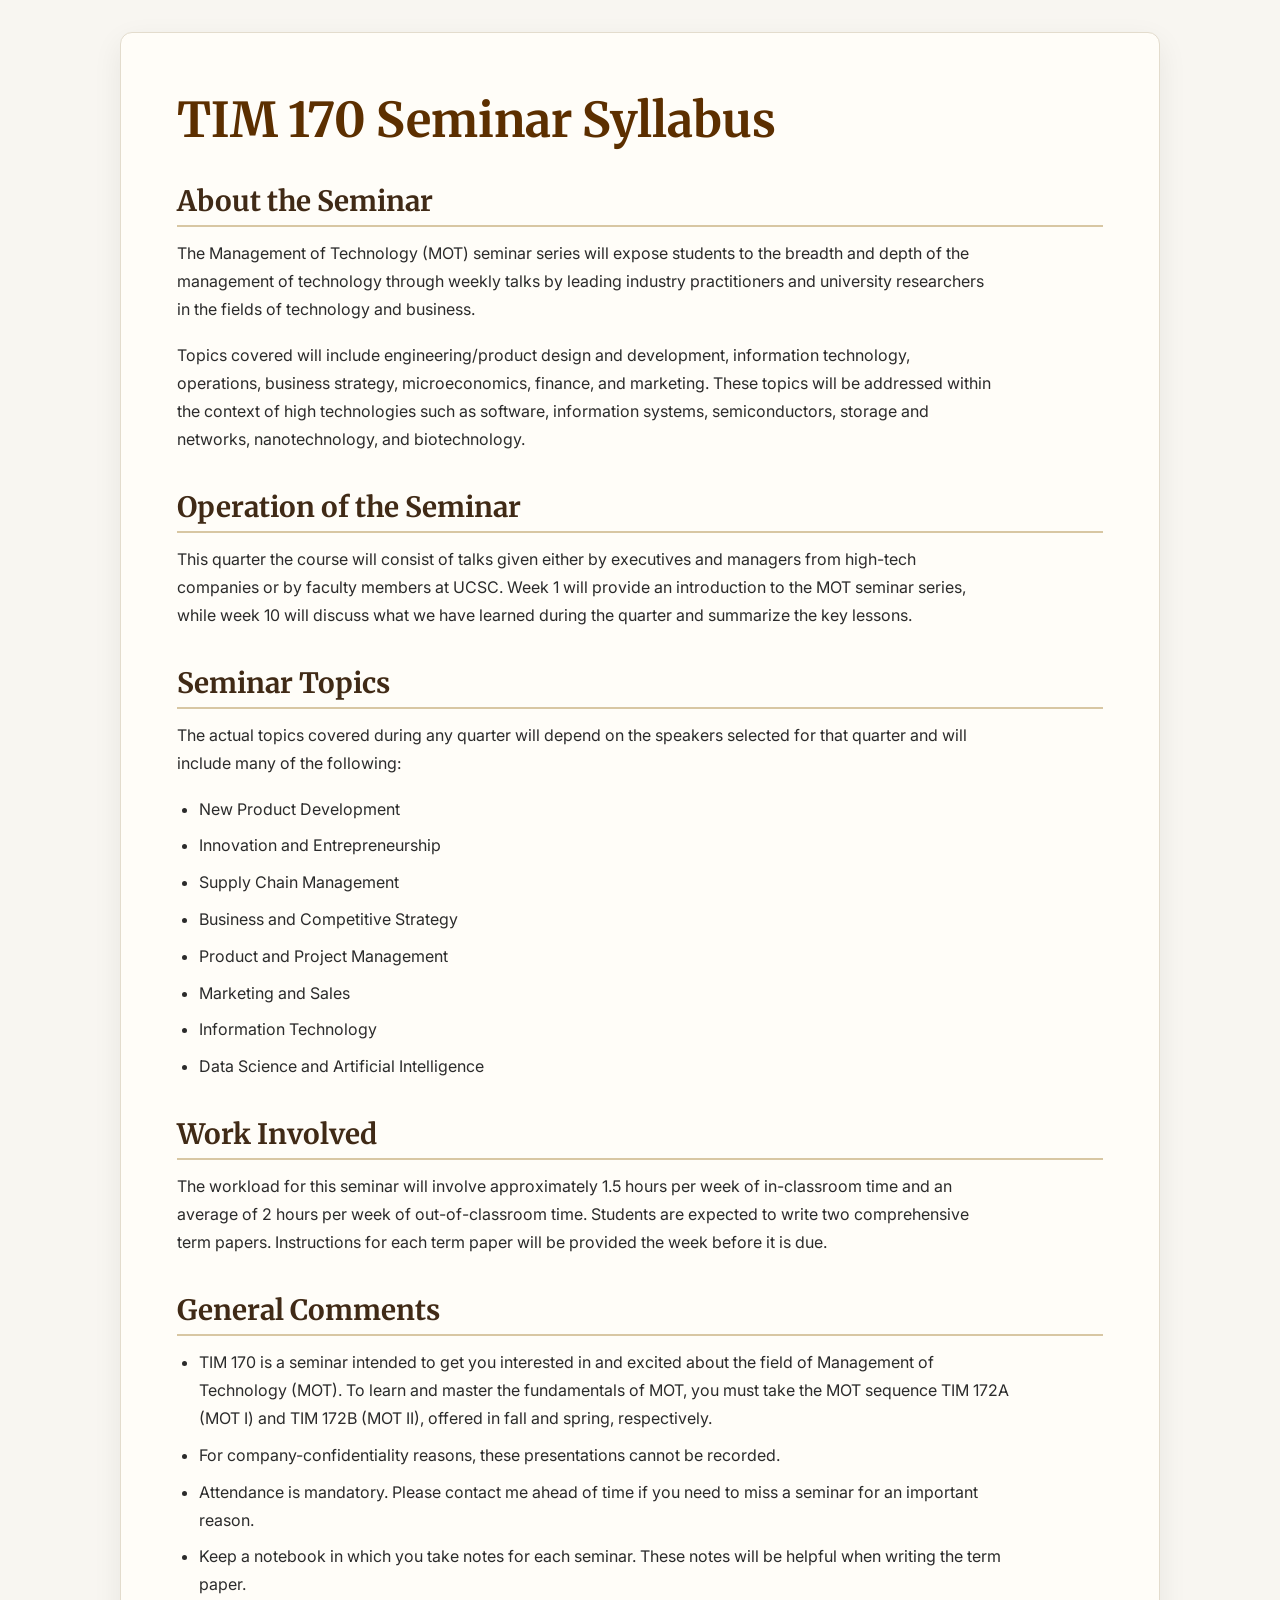
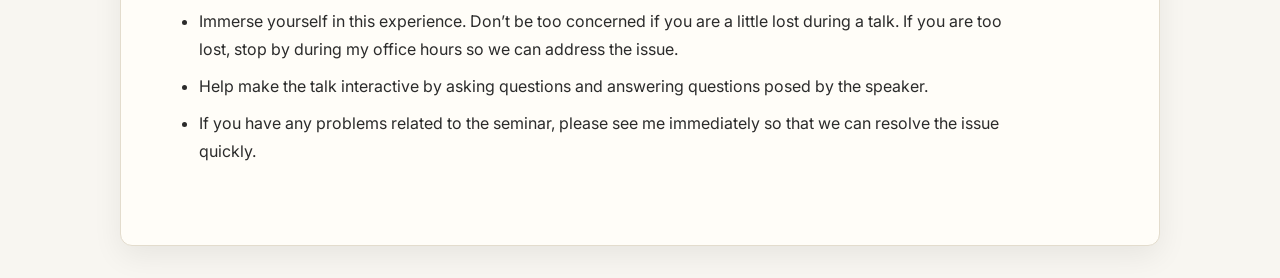
<file: syllabus/tim170.html>
<!doctype html>
<html lang="en">
<head>
  <meta charset="utf-8">
  <meta name="viewport" content="width=device-width, initial-scale=1">
  <title>TIM 170 Seminar Syllabus</title>
  <link rel="stylesheet" href="../styles.css">
</head>
<body>
  <main class="syllabus">
    <h1>TIM 170 Seminar Syllabus</h1>

    <section>
      <h2>About the Seminar</h2>
      <p>The Management of Technology (MOT) seminar series will expose students to the breadth and depth of the management of technology through weekly talks by leading industry practitioners and university researchers in the fields of technology and business.</p>
      <p>Topics covered will include engineering/product design and development, information technology, operations, business strategy, microeconomics, finance, and marketing. These topics will be addressed within the context of high technologies such as software, information systems, semiconductors, storage and networks, nanotechnology, and biotechnology.</p>
    </section>

    <section>
      <h2>Operation of the Seminar</h2>
      <p>This quarter the course will consist of talks given either by executives and managers from high-tech companies or by faculty members at UCSC. Week 1 will provide an introduction to the MOT seminar series, while week 10 will discuss what we have learned during the quarter and summarize the key lessons.</p>
    </section>

    <section>
      <h2>Seminar Topics</h2>
      <p>The actual topics covered during any quarter will depend on the speakers selected for that quarter and will include many of the following:</p>
      <ul>
        <li>New Product Development</li>
        <li>Innovation and Entrepreneurship</li>
        <li>Supply Chain Management</li>
        <li>Business and Competitive Strategy</li>
        <li>Product and Project Management</li>
        <li>Marketing and Sales</li>
        <li>Information Technology</li>
        <li>Data Science and Artificial Intelligence</li>
      </ul>
    </section>

    <section>
      <h2>Work Involved</h2>
      <p>The workload for this seminar will involve approximately 1.5 hours per week of in-classroom time and an average of 2 hours per week of out-of-classroom time. Students are expected to write two comprehensive term papers. Instructions for each term paper will be provided the week before it is due.</p>
    </section>

    <section>
      <h2>General Comments</h2>
      <ul>
        <li>TIM 170 is a seminar intended to get you interested in and excited about the field of Management of Technology (MOT). To learn and master the fundamentals of MOT, you must take the MOT sequence TIM 172A (MOT I) and TIM 172B (MOT II), offered in fall and spring, respectively.</li>
        <li>For company-confidentiality reasons, these presentations cannot be recorded.</li>
        <li>Attendance is mandatory. Please contact me ahead of time if you need to miss a seminar for an important reason.</li>
        <li>Keep a notebook in which you take notes for each seminar. These notes will be helpful when writing the term paper.</li>
        <li>Immerse yourself in this experience. Don’t be too concerned if you are a little lost during a talk. If you are too lost, stop by during my office hours so we can address the issue.</li>
        <li>Help make the talk interactive by asking questions and answering questions posed by the speaker.</li>
        <li>If you have any problems related to the seminar, please see me immediately so that we can resolve the issue quickly.</li>
      </ul>
    </section>
  </main>
</body>
</html>
</file>
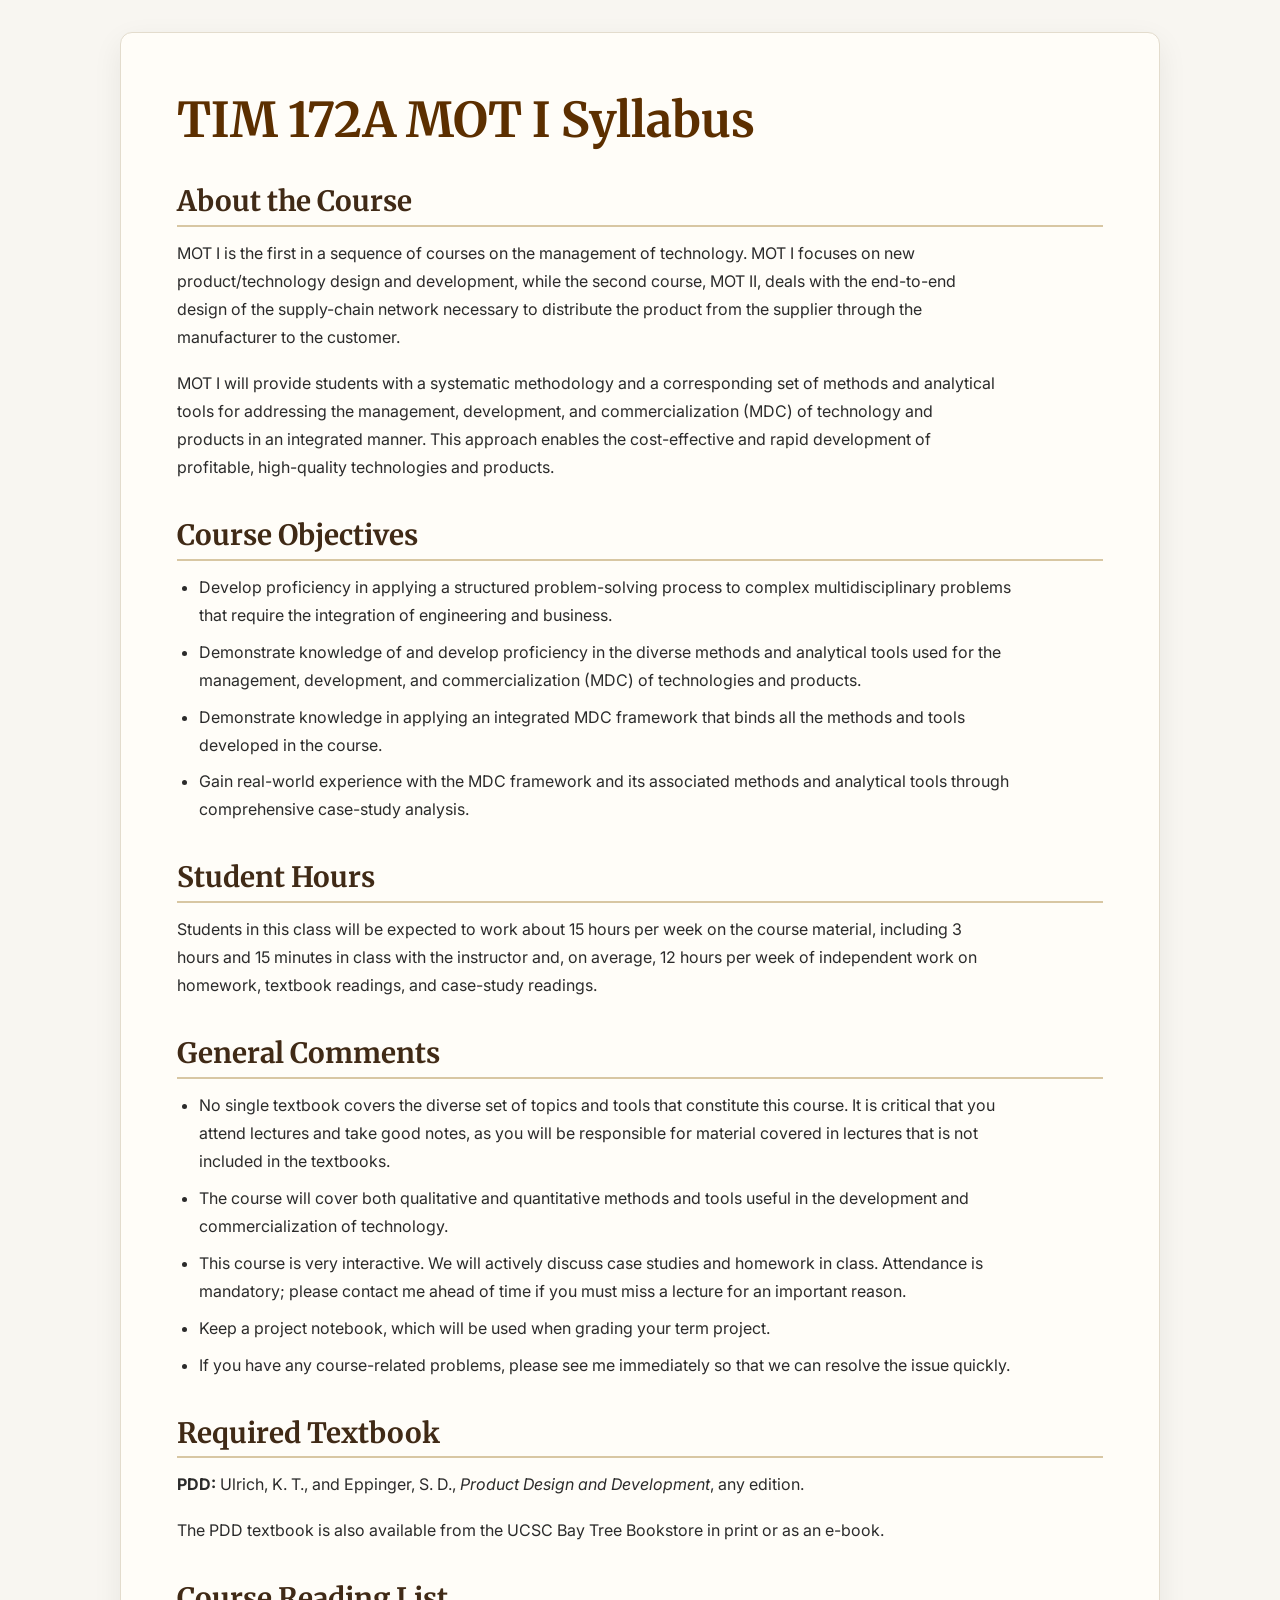
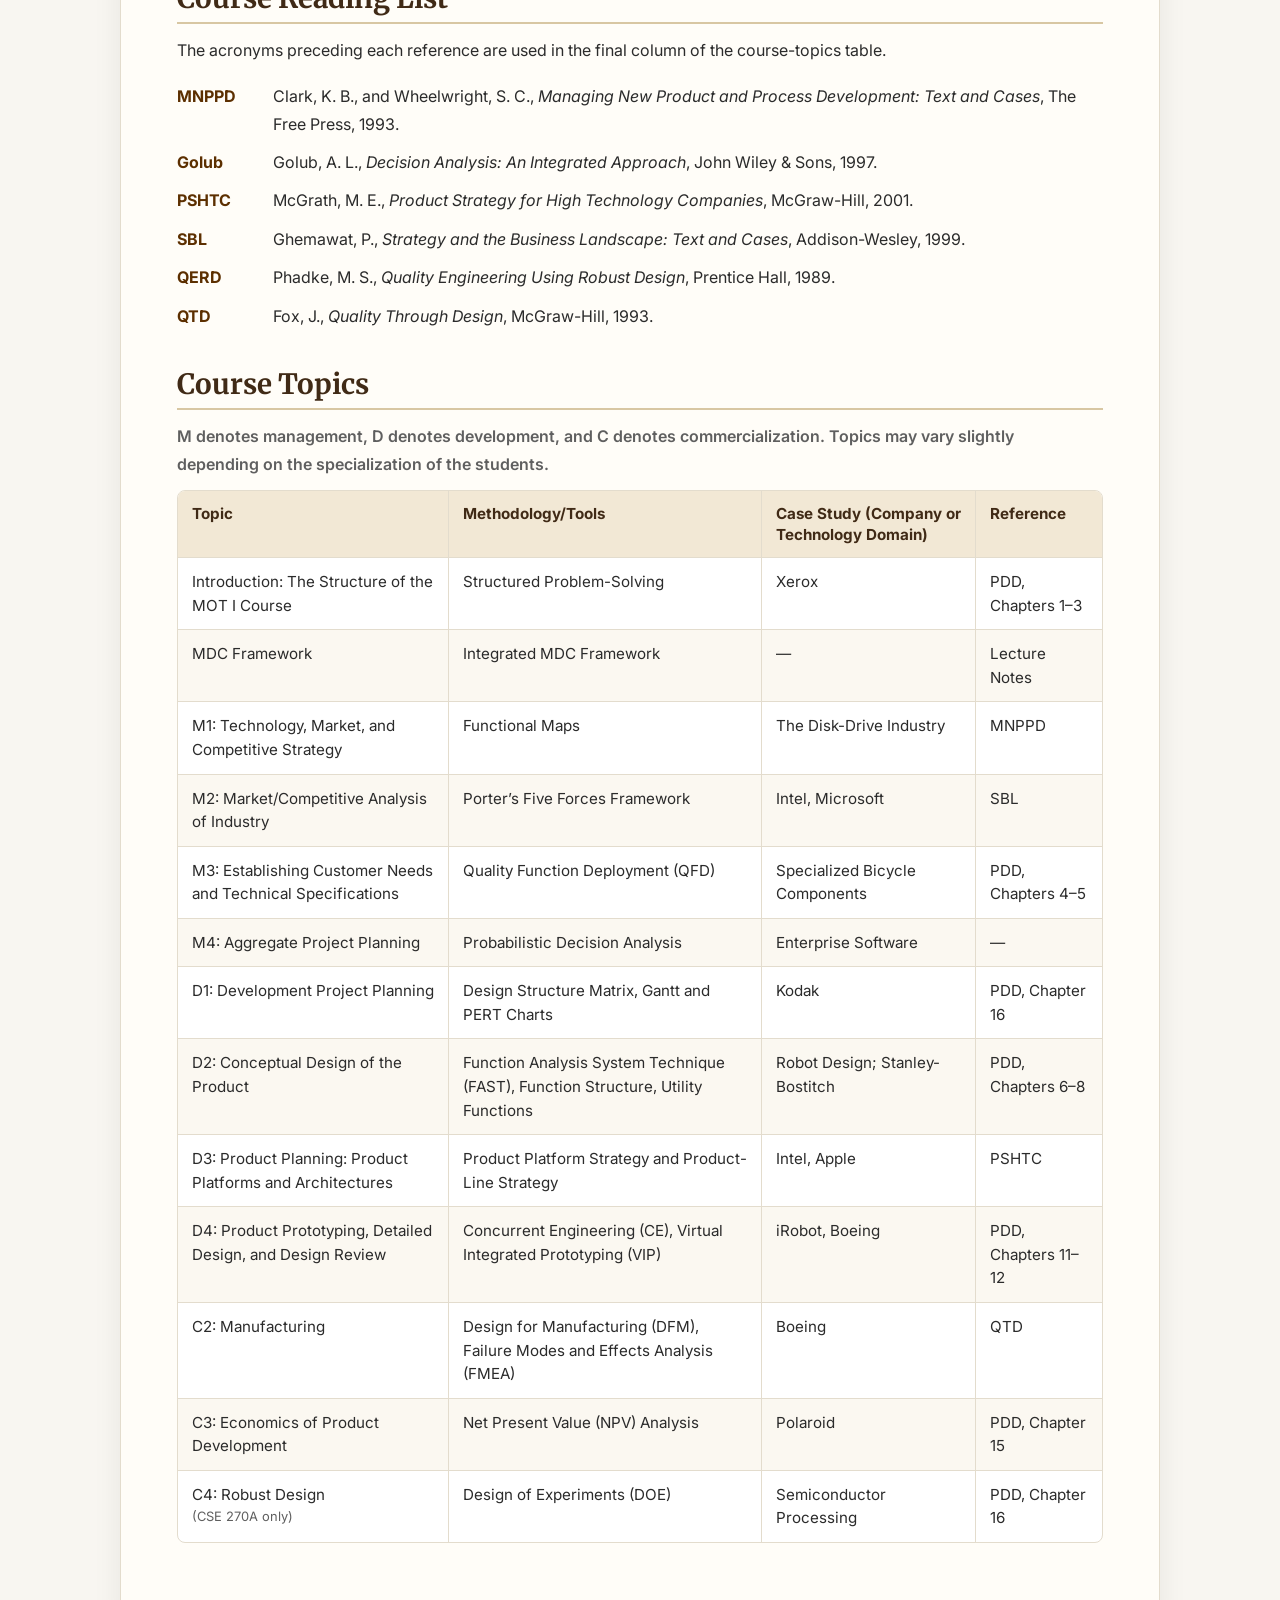
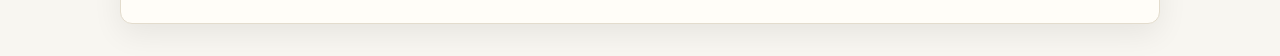
<file: syllabus/tim172a.html>
<!doctype html>
<html lang="en">
<head>
  <meta charset="utf-8">
  <meta name="viewport" content="width=device-width, initial-scale=1">
  <title>TIM 172A MOT I Syllabus</title>
  <link rel="stylesheet" href="../styles.css">
</head>
<body>
  <main class="syllabus">
    <h1>TIM 172A MOT I Syllabus</h1>

    <section>
      <h2>About the Course</h2>
      <p>MOT I is the first in a sequence of courses on the management of technology. MOT I focuses on new product/technology design and development, while the second course, MOT II, deals with the end-to-end design of the supply-chain network necessary to distribute the product from the supplier through the manufacturer to the customer.</p>
      <p>MOT I will provide students with a systematic methodology and a corresponding set of methods and analytical tools for addressing the management, development, and commercialization (MDC) of technology and products in an integrated manner. This approach enables the cost-effective and rapid development of profitable, high-quality technologies and products.</p>
    </section>

    <section>
      <h2>Course Objectives</h2>
      <ul>
        <li>Develop proficiency in applying a structured problem-solving process to complex multidisciplinary problems that require the integration of engineering and business.</li>
        <li>Demonstrate knowledge of and develop proficiency in the diverse methods and analytical tools used for the management, development, and commercialization (MDC) of technologies and products.</li>
        <li>Demonstrate knowledge in applying an integrated MDC framework that binds all the methods and tools developed in the course.</li>
        <li>Gain real-world experience with the MDC framework and its associated methods and analytical tools through comprehensive case-study analysis.</li>
      </ul>
    </section>

    <section>
      <h2>Student Hours</h2>
      <p>Students in this class will be expected to work about 15 hours per week on the course material, including 3 hours and 15 minutes in class with the instructor and, on average, 12 hours per week of independent work on homework, textbook readings, and case-study readings.</p>
    </section>

    <section>
      <h2>General Comments</h2>
      <ul>
        <li>No single textbook covers the diverse set of topics and tools that constitute this course. It is critical that you attend lectures and take good notes, as you will be responsible for material covered in lectures that is not included in the textbooks.</li>
        <li>The course will cover both qualitative and quantitative methods and tools useful in the development and commercialization of technology.</li>
        <li>This course is very interactive. We will actively discuss case studies and homework in class. Attendance is mandatory; please contact me ahead of time if you must miss a lecture for an important reason.</li>
        <li>Keep a project notebook, which will be used when grading your term project.</li>
        <li>If you have any course-related problems, please see me immediately so that we can resolve the issue quickly.</li>
      </ul>
    </section>

    <section>
      <h2>Required Textbook</h2>
      <p><strong>PDD:</strong> Ulrich, K. T., and Eppinger, S. D., <cite>Product Design and Development</cite>, any edition.</p>
      <p>The PDD textbook is also available from the UCSC Bay Tree Bookstore in print or as an e-book.</p>
    </section>

    <section>
      <h2>Course Reading List</h2>
      <p>The acronyms preceding each reference are used in the final column of the course-topics table.</p>
      <dl class="reading-list">
        <dt>MNPPD</dt>
        <dd>Clark, K. B., and Wheelwright, S. C., <cite>Managing New Product and Process Development: Text and Cases</cite>, The Free Press, 1993.</dd>
        <dt>Golub</dt>
        <dd>Golub, A. L., <cite>Decision Analysis: An Integrated Approach</cite>, John Wiley &amp; Sons, 1997.</dd>
        <dt>PSHTC</dt>
        <dd>McGrath, M. E., <cite>Product Strategy for High Technology Companies</cite>, McGraw-Hill, 2001.</dd>
        <dt>SBL</dt>
        <dd>Ghemawat, P., <cite>Strategy and the Business Landscape: Text and Cases</cite>, Addison-Wesley, 1999.</dd>
        <dt>QERD</dt>
        <dd>Phadke, M. S., <cite>Quality Engineering Using Robust Design</cite>, Prentice Hall, 1989.</dd>
        <dt>QTD</dt>
        <dd>Fox, J., <cite>Quality Through Design</cite>, McGraw-Hill, 1993.</dd>
      </dl>
    </section>

    <section>
      <h2>Course Topics</h2>
      <p class="table-key">M denotes management, D denotes development, and C denotes commercialization. Topics may vary slightly depending on the specialization of the students.</p>
      <div class="syllabus-table-wrap" role="region" aria-label="TIM 172A course topics" tabindex="0">
        <table class="syllabus-table syllabus-table--four-column">
          <thead>
            <tr>
              <th scope="col">Topic</th>
              <th scope="col">Methodology/Tools</th>
              <th scope="col">Case Study (Company or Technology Domain)</th>
              <th scope="col">Reference</th>
            </tr>
          </thead>
          <tbody>
            <tr>
              <td>Introduction: The Structure of the MOT I Course</td>
              <td>Structured Problem-Solving</td>
              <td>Xerox</td>
              <td>PDD, Chapters 1–3</td>
            </tr>
            <tr>
              <td>MDC Framework</td>
              <td>Integrated MDC Framework</td>
              <td>—</td>
              <td>Lecture Notes</td>
            </tr>
            <tr>
              <td>M1: Technology, Market, and Competitive Strategy</td>
              <td>Functional Maps</td>
              <td>The Disk-Drive Industry</td>
              <td>MNPPD</td>
            </tr>
            <tr>
              <td>M2: Market/Competitive Analysis of Industry</td>
              <td>Porter’s Five Forces Framework</td>
              <td>Intel, Microsoft</td>
              <td>SBL</td>
            </tr>
            <tr>
              <td>M3: Establishing Customer Needs and Technical Specifications</td>
              <td>Quality Function Deployment (QFD)</td>
              <td>Specialized Bicycle Components</td>
              <td>PDD, Chapters 4–5</td>
            </tr>
            <tr>
              <td>M4: Aggregate Project Planning</td>
              <td>Probabilistic Decision Analysis</td>
              <td>Enterprise Software</td>
              <td>—</td>
            </tr>
            <tr>
              <td>D1: Development Project Planning</td>
              <td>Design Structure Matrix, Gantt and PERT Charts</td>
              <td>Kodak</td>
              <td>PDD, Chapter 16</td>
            </tr>
            <tr>
              <td>D2: Conceptual Design of the Product</td>
              <td>Function Analysis System Technique (FAST), Function Structure, Utility Functions</td>
              <td>Robot Design; Stanley-Bostitch</td>
              <td>PDD, Chapters 6–8</td>
            </tr>
            <tr>
              <td>D3: Product Planning: Product Platforms and Architectures</td>
              <td>Product Platform Strategy and Product-Line Strategy</td>
              <td>Intel, Apple</td>
              <td>PSHTC</td>
            </tr>
            <tr>
              <td>D4: Product Prototyping, Detailed Design, and Design Review</td>
              <td>Concurrent Engineering (CE), Virtual Integrated Prototyping (VIP)</td>
              <td>iRobot, Boeing</td>
              <td>PDD, Chapters 11–12</td>
            </tr>
            <tr>
              <td>C2: Manufacturing</td>
              <td>Design for Manufacturing (DFM), Failure Modes and Effects Analysis (FMEA)</td>
              <td>Boeing</td>
              <td>QTD</td>
            </tr>
            <tr>
              <td>C3: Economics of Product Development</td>
              <td>Net Present Value (NPV) Analysis</td>
              <td>Polaroid</td>
              <td>PDD, Chapter 15</td>
            </tr>
            <tr>
              <td>C4: Robust Design <span class="topic-note">(CSE 270A only)</span></td>
              <td>Design of Experiments (DOE)</td>
              <td>Semiconductor Processing</td>
              <td>PDD, Chapter 16</td>
            </tr>
          </tbody>
        </table>
      </div>
    </section>
  </main>
</body>
</html>
</file>
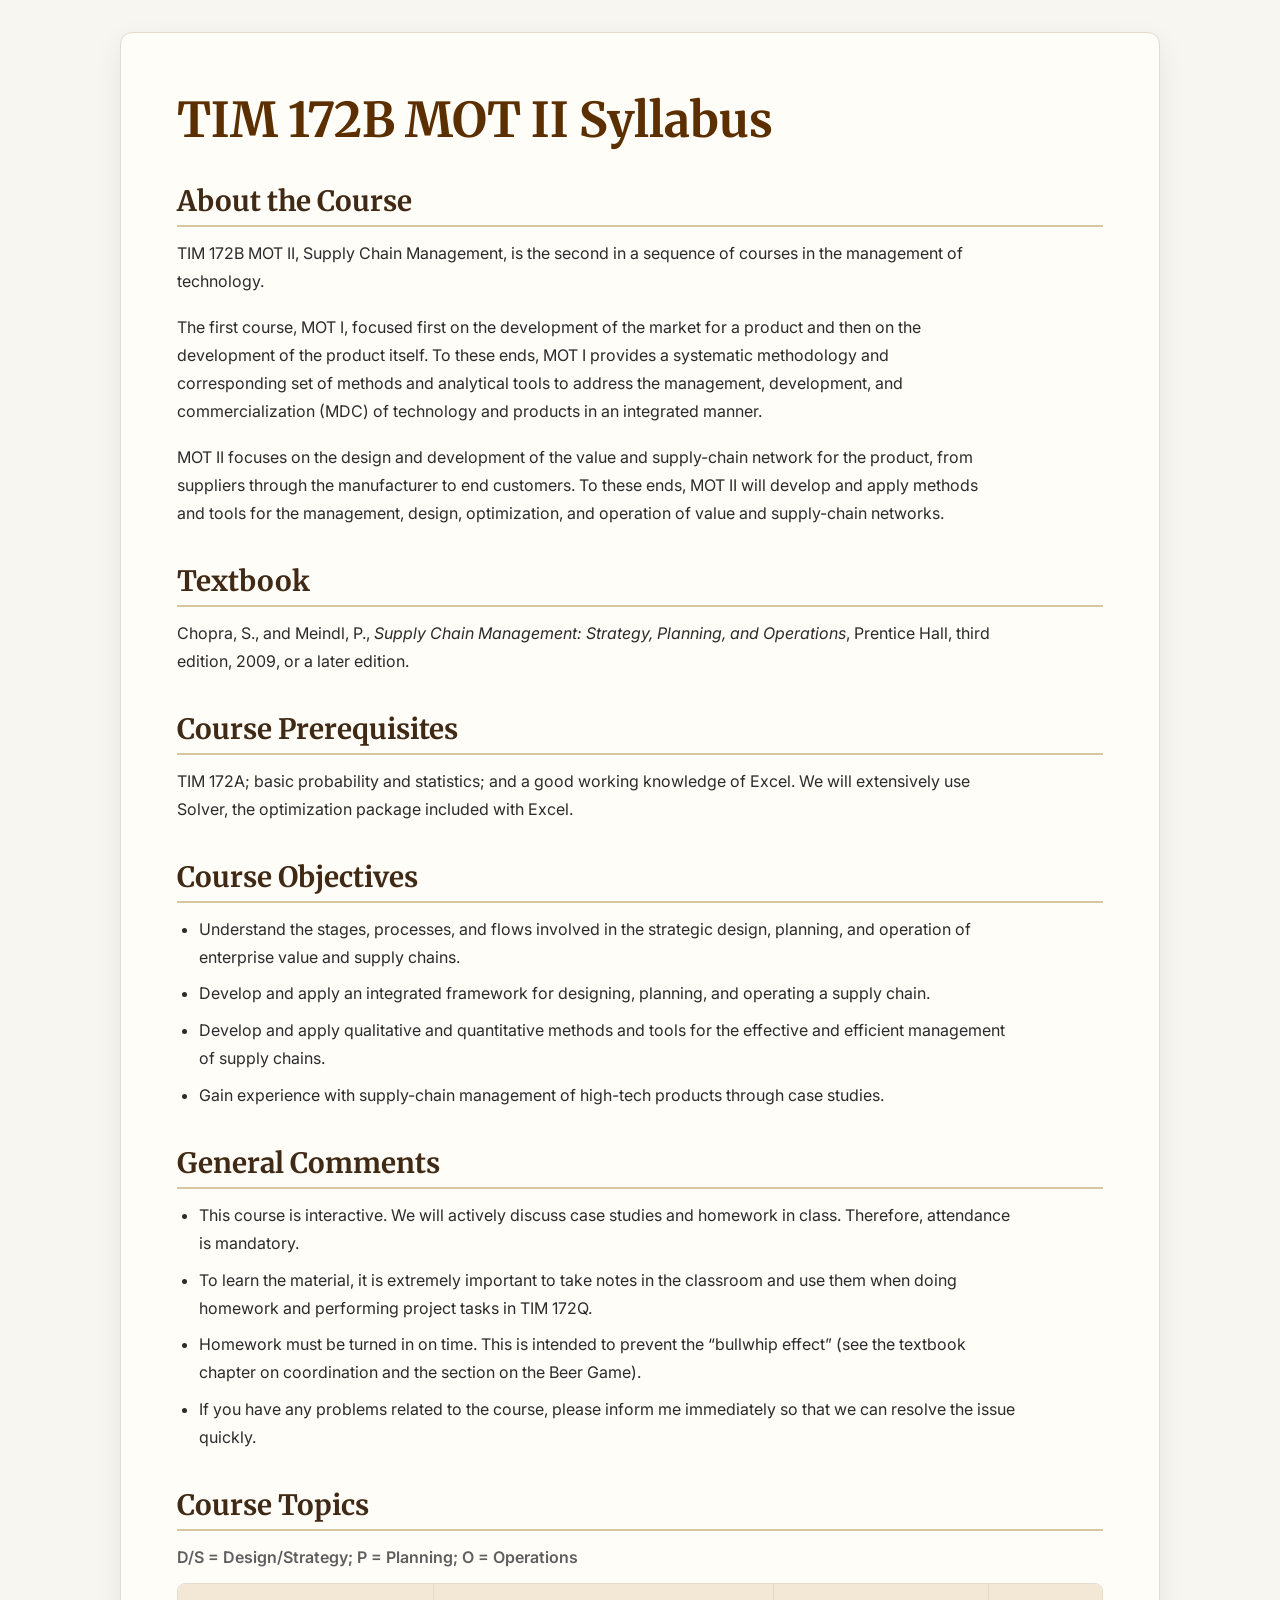
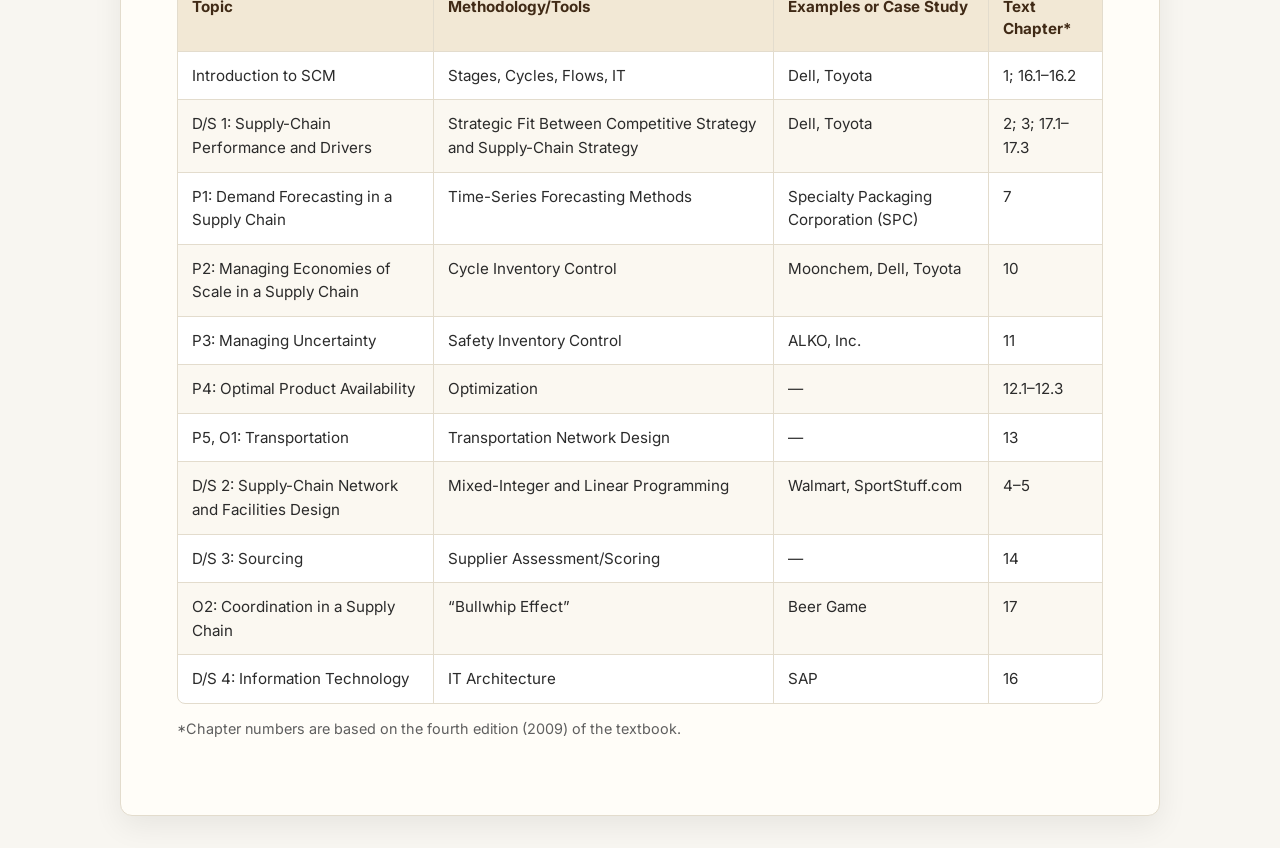
<file: syllabus/tim172b.html>
<!doctype html>
<html lang="en">
<head>
  <meta charset="utf-8">
  <meta name="viewport" content="width=device-width, initial-scale=1">
  <title>TIM 172B MOT II Syllabus</title>
  <link rel="stylesheet" href="../styles.css">
</head>
<body>
  <main class="syllabus">
    <h1>TIM 172B MOT II Syllabus</h1>

    <section>
      <h2>About the Course</h2>
      <p>TIM 172B MOT II, Supply Chain Management, is the second in a sequence of courses in the management of technology.</p>
      <p>The first course, MOT I, focused first on the development of the market for a product and then on the development of the product itself. To these ends, MOT I provides a systematic methodology and corresponding set of methods and analytical tools to address the management, development, and commercialization (MDC) of technology and products in an integrated manner.</p>
      <p>MOT II focuses on the design and development of the value and supply-chain network for the product, from suppliers through the manufacturer to end customers. To these ends, MOT II will develop and apply methods and tools for the management, design, optimization, and operation of value and supply-chain networks.</p>
    </section>

    <section>
      <h2>Textbook</h2>
      <p>Chopra, S., and Meindl, P., <cite>Supply Chain Management: Strategy, Planning, and Operations</cite>, Prentice Hall, third edition, 2009, or a later edition.</p>
    </section>

    <section>
      <h2>Course Prerequisites</h2>
      <p>TIM 172A; basic probability and statistics; and a good working knowledge of Excel. We will extensively use Solver, the optimization package included with Excel.</p>
    </section>

    <section>
      <h2>Course Objectives</h2>
      <ul>
        <li>Understand the stages, processes, and flows involved in the strategic design, planning, and operation of enterprise value and supply chains.</li>
        <li>Develop and apply an integrated framework for designing, planning, and operating a supply chain.</li>
        <li>Develop and apply qualitative and quantitative methods and tools for the effective and efficient management of supply chains.</li>
        <li>Gain experience with supply-chain management of high-tech products through case studies.</li>
      </ul>
    </section>

    <section>
      <h2>General Comments</h2>
      <ul>
        <li>This course is interactive. We will actively discuss case studies and homework in class. Therefore, attendance is mandatory.</li>
        <li>To learn the material, it is extremely important to take notes in the classroom and use them when doing homework and performing project tasks in TIM 172Q.</li>
        <li>Homework must be turned in on time. This is intended to prevent the “bullwhip effect” (see the textbook chapter on coordination and the section on the Beer Game).</li>
        <li>If you have any problems related to the course, please inform me immediately so that we can resolve the issue quickly.</li>
      </ul>
    </section>

    <section>
      <h2>Course Topics</h2>
      <p class="table-key">D/S = Design/Strategy; P = Planning; O = Operations</p>
      <div class="syllabus-table-wrap" role="region" aria-label="TIM 172B course topics" tabindex="0">
        <table class="syllabus-table syllabus-table--four-column">
          <thead>
            <tr>
              <th scope="col">Topic</th>
              <th scope="col">Methodology/Tools</th>
              <th scope="col">Examples or Case Study</th>
              <th scope="col">Text Chapter*</th>
            </tr>
          </thead>
          <tbody>
            <tr>
              <td>Introduction to SCM</td>
              <td>Stages, Cycles, Flows, IT</td>
              <td>Dell, Toyota</td>
              <td>1; 16.1–16.2</td>
            </tr>
            <tr>
              <td>D/S 1: Supply-Chain Performance and Drivers</td>
              <td>Strategic Fit Between Competitive Strategy and Supply-Chain Strategy</td>
              <td>Dell, Toyota</td>
              <td>2; 3; 17.1–17.3</td>
            </tr>
            <tr>
              <td>P1: Demand Forecasting in a Supply Chain</td>
              <td>Time-Series Forecasting Methods</td>
              <td>Specialty Packaging Corporation (SPC)</td>
              <td>7</td>
            </tr>
            <tr>
              <td>P2: Managing Economies of Scale in a Supply Chain</td>
              <td>Cycle Inventory Control</td>
              <td>Moonchem, Dell, Toyota</td>
              <td>10</td>
            </tr>
            <tr>
              <td>P3: Managing Uncertainty</td>
              <td>Safety Inventory Control</td>
              <td>ALKO, Inc.</td>
              <td>11</td>
            </tr>
            <tr>
              <td>P4: Optimal Product Availability</td>
              <td>Optimization</td>
              <td>—</td>
              <td>12.1–12.3</td>
            </tr>
            <tr>
              <td>P5, O1: Transportation</td>
              <td>Transportation Network Design</td>
              <td>—</td>
              <td>13</td>
            </tr>
            <tr>
              <td>D/S 2: Supply-Chain Network and Facilities Design</td>
              <td>Mixed-Integer and Linear Programming</td>
              <td>Walmart, SportStuff.com</td>
              <td>4–5</td>
            </tr>
            <tr>
              <td>D/S 3: Sourcing</td>
              <td>Supplier Assessment/Scoring</td>
              <td>—</td>
              <td>14</td>
            </tr>
            <tr>
              <td>O2: Coordination in a Supply Chain</td>
              <td>“Bullwhip Effect”</td>
              <td>Beer Game</td>
              <td>17</td>
            </tr>
            <tr>
              <td>D/S 4: Information Technology</td>
              <td>IT Architecture</td>
              <td>SAP</td>
              <td>16</td>
            </tr>
          </tbody>
        </table>
      </div>
      <p class="table-footnote">*Chapter numbers are based on the fourth edition (2009) of the textbook.</p>
    </section>
  </main>
</body>
</html>
</file>
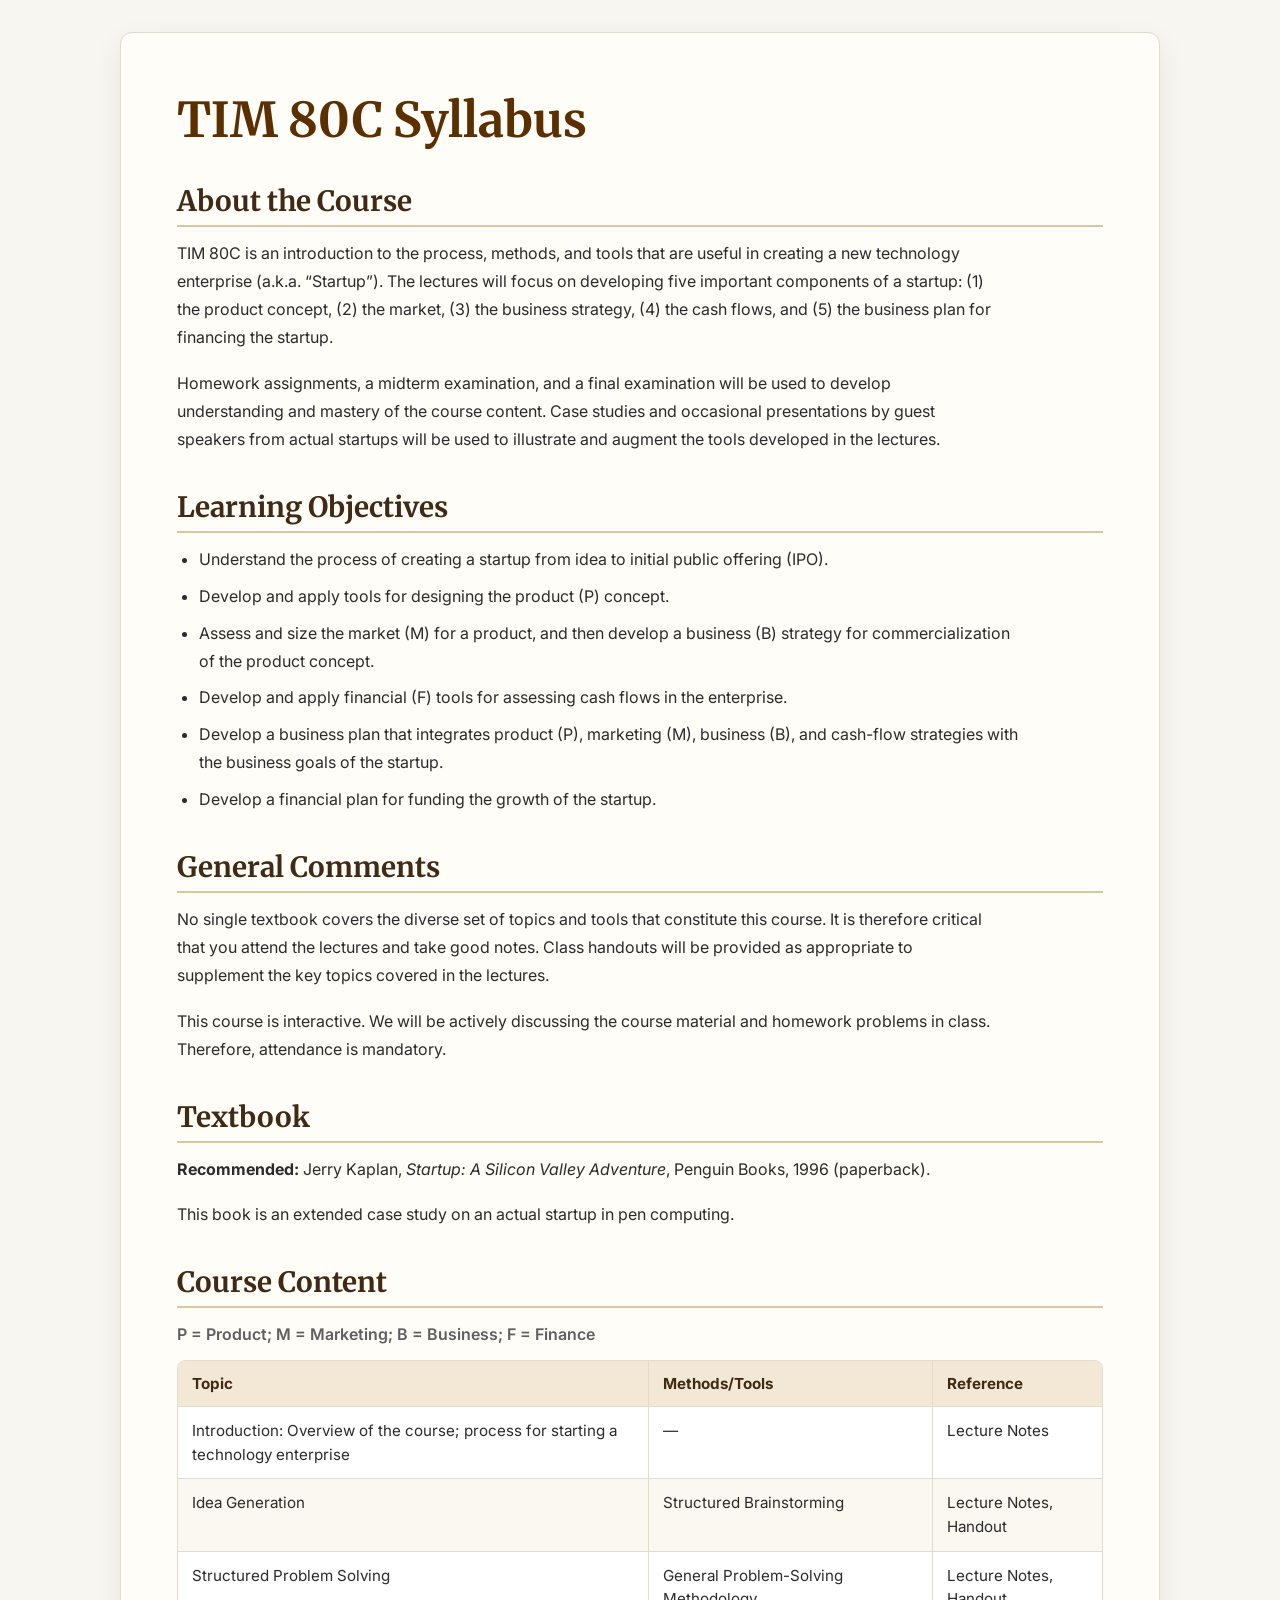
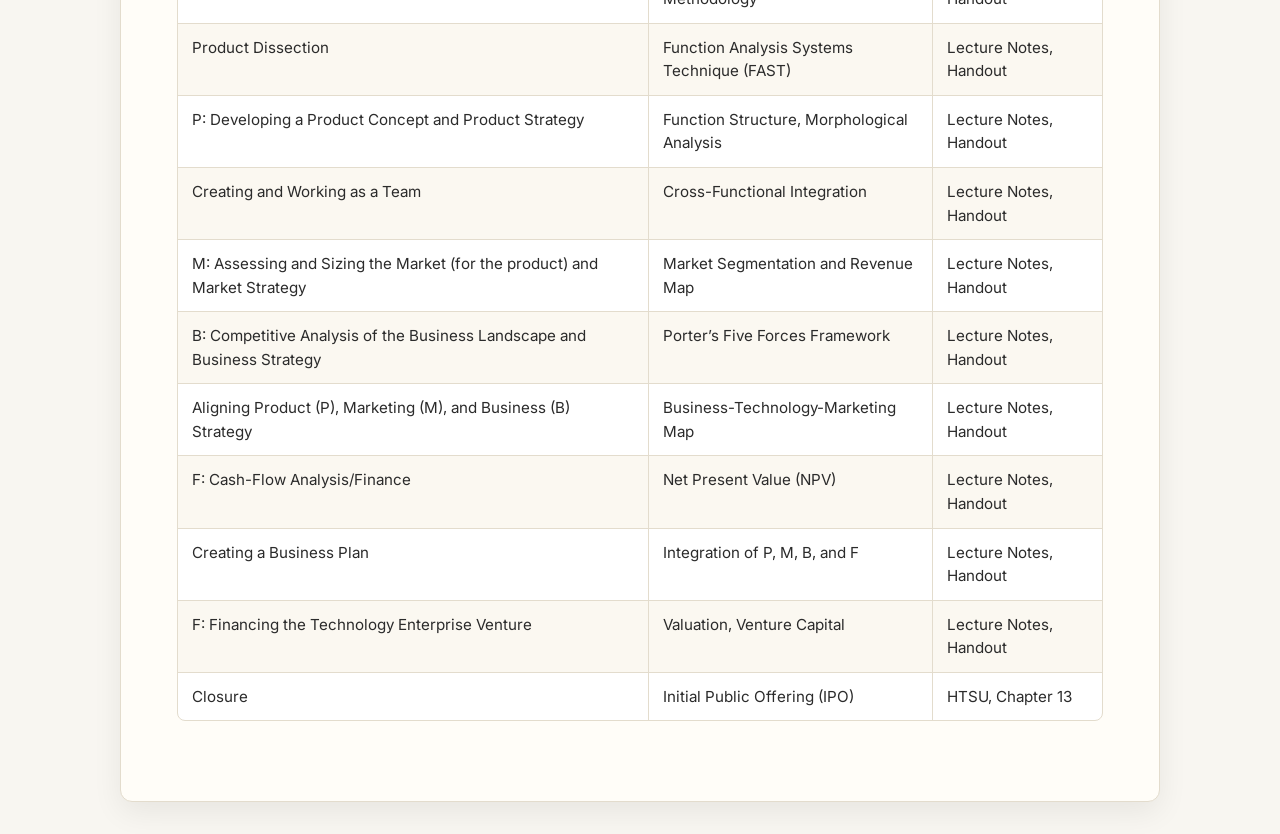
<file: syllabus/tim80.html>
<!doctype html>
<html lang="en">
<head>
  <meta charset="utf-8">
  <meta name="viewport" content="width=device-width, initial-scale=1">
  <title>TIM 80C Syllabus</title>
  <link rel="stylesheet" href="../styles.css">
</head>
<body>
  <main class="syllabus">
    <h1>TIM 80C Syllabus</h1>

    <section>
      <h2>About the Course</h2>
      <p>TIM 80C is an introduction to the process, methods, and tools that are useful in creating a new technology enterprise (a.k.a. “Startup”). The lectures will focus on developing five important components of a startup: (1) the product concept, (2) the market, (3) the business strategy, (4) the cash flows, and (5) the business plan for financing the startup.</p>
      <p>Homework assignments, a midterm examination, and a final examination will be used to develop understanding and mastery of the course content. Case studies and occasional presentations by guest speakers from actual startups will be used to illustrate and augment the tools developed in the lectures.</p>
    </section>

    <section>
      <h2>Learning Objectives</h2>
      <ul>
        <li>Understand the process of creating a startup from idea to initial public offering (IPO).</li>
        <li>Develop and apply tools for designing the product (P) concept.</li>
        <li>Assess and size the market (M) for a product, and then develop a business (B) strategy for commercialization of the product concept.</li>
        <li>Develop and apply financial (F) tools for assessing cash flows in the enterprise.</li>
        <li>Develop a business plan that integrates product (P), marketing (M), business (B), and cash-flow strategies with the business goals of the startup.</li>
        <li>Develop a financial plan for funding the growth of the startup.</li>
      </ul>
    </section>

    <section>
      <h2>General Comments</h2>
      <p>No single textbook covers the diverse set of topics and tools that constitute this course. It is therefore critical that you attend the lectures and take good notes. Class handouts will be provided as appropriate to supplement the key topics covered in the lectures.</p>
      <p>This course is interactive. We will be actively discussing the course material and homework problems in class. Therefore, attendance is mandatory.</p>
    </section>

    <section>
      <h2>Textbook</h2>
      <p><strong>Recommended:</strong> Jerry Kaplan, <cite>Startup: A Silicon Valley Adventure</cite>, Penguin Books, 1996 (paperback).</p>
      <p>This book is an extended case study on an actual startup in pen computing.</p>
    </section>

    <section>
      <h2>Course Content</h2>
      <p class="table-key">P = Product; M = Marketing; B = Business; F = Finance</p>
      <div class="syllabus-table-wrap" role="region" aria-label="TIM 80C course content" tabindex="0">
        <table class="syllabus-table">
          <thead>
            <tr>
              <th scope="col">Topic</th>
              <th scope="col">Methods/Tools</th>
              <th scope="col">Reference</th>
            </tr>
          </thead>
          <tbody>
            <tr>
              <td>Introduction: Overview of the course; process for starting a technology enterprise</td>
              <td>—</td>
              <td>Lecture Notes</td>
            </tr>
            <tr>
              <td>Idea Generation</td>
              <td>Structured Brainstorming</td>
              <td>Lecture Notes, Handout</td>
            </tr>
            <tr>
              <td>Structured Problem Solving</td>
              <td>General Problem-Solving Methodology</td>
              <td>Lecture Notes, Handout</td>
            </tr>
            <tr>
              <td>Product Dissection</td>
              <td>Function Analysis Systems Technique (FAST)</td>
              <td>Lecture Notes, Handout</td>
            </tr>
            <tr>
              <td>P: Developing a Product Concept and Product Strategy</td>
              <td>Function Structure, Morphological Analysis</td>
              <td>Lecture Notes, Handout</td>
            </tr>
            <tr>
              <td>Creating and Working as a Team</td>
              <td>Cross-Functional Integration</td>
              <td>Lecture Notes, Handout</td>
            </tr>
            <tr>
              <td>M: Assessing and Sizing the Market (for the product) and Market Strategy</td>
              <td>Market Segmentation and Revenue Map</td>
              <td>Lecture Notes, Handout</td>
            </tr>
            <tr>
              <td>B: Competitive Analysis of the Business Landscape and Business Strategy</td>
              <td>Porter’s Five Forces Framework</td>
              <td>Lecture Notes, Handout</td>
            </tr>
            <tr>
              <td>Aligning Product (P), Marketing (M), and Business (B) Strategy</td>
              <td>Business-Technology-Marketing Map</td>
              <td>Lecture Notes, Handout</td>
            </tr>
            <tr>
              <td>F: Cash-Flow Analysis/Finance</td>
              <td>Net Present Value (NPV)</td>
              <td>Lecture Notes, Handout</td>
            </tr>
            <tr>
              <td>Creating a Business Plan</td>
              <td>Integration of P, M, B, and F</td>
              <td>Lecture Notes, Handout</td>
            </tr>
            <tr>
              <td>F: Financing the Technology Enterprise Venture</td>
              <td>Valuation, Venture Capital</td>
              <td>Lecture Notes, Handout</td>
            </tr>
            <tr>
              <td>Closure</td>
              <td>Initial Public Offering (IPO)</td>
              <td>HTSU, Chapter 13</td>
            </tr>
          </tbody>
        </table>
      </div>
    </section>
  </main>
</body>
</html>
</file>
<file: styles.css>
@import url('https://fonts.googleapis.com/css2?family=Merriweather:wght@400;700&family=Inter:wght@400;500;600;700&display=swap');



:root {
  --bg: #f8f6f1;
  --panel: #fffdf8;
  --sidebar: #FFFFCC;
  --text: #2b2b2b;
  --muted: #5f5f5f;
  --accent: #7a3e00;
  --accent-dark: #5c2f00;
  --border: #e3dccd;
}

* {
  box-sizing: border-box;
}

body {
  margin: 0;
  padding: 0;
  background: var(--bg);
  color: var(--text);
  font-family: 'Inter', Arial, sans-serif;
  line-height: 1.75;
  font-size: 16px;
}

td, th, p, li {
  font-family: 'Inter', Arial, sans-serif;
  font-size: 16px;
  line-height: 1.75;
}

p {
  margin: 0 0 1.1rem 0;
}

strong {
  font-weight: 700;
}

a {
  color: var(--accent);
  text-decoration: none;
  transition: color 0.2s ease, text-decoration-color 0.2s ease;
}

a:hover {
  color: var(--accent-dark);
  text-decoration: underline;
}

img {
  max-width: 100%;
  height: auto;
}

table {
  border-collapse: collapse;
}

/* Main page layout */
body > table {
  width: min(1200px, 94%);
  margin: 24px auto;
  background: var(--panel);
  border: 1px solid var(--border);
  box-shadow: 0 10px 30px rgba(0, 0, 0, 0.07);
}


.contact-strip {
  display: flex;
  justify-content: center;
  align-items: center;
  flex-wrap: wrap;
  gap: 0.45rem;
  padding: 18px 12px 24px;
  font-family: 'Inter', Arial, sans-serif;
  font-size: 0.98rem;
  color: #4a3a26;
}

.contact-name {
  font-weight: 700;
  color: #2d2d2d;
}

.contact-divider {
  color: #b08a57;
  font-weight: 600;
}

.contact-strip a {
  color: #7a3e00;
  text-decoration: none;
}

.contact-strip a:hover {
  color: #5c2f00;
  text-decoration: underline;
}



.section-heading {
  font-family: 'Merriweather', Georgia, serif;
  font-size: 2rem;
  font-weight: 700;
  line-height: 1.2;
  color: #5c2f00;
  margin: 2.5rem 0 1rem;
  padding-bottom: 0.35rem;
  border-bottom: 3px solid #d8c7a3;
  letter-spacing: 0.02em;
}


body > table > tbody > tr > td:first-child {
  width: 140px;
  min-width: 140px;
  background: var(--sidebar);
}

#Table_00 {
  width: 100%;
  height: 100%;
}

.sidebar-bottom {
  padding: 0;
  vertical-align: bottom;
  background: var(--sidebar);
}

.sidebar-bottom-img {
  display: block;
  width: 100%;
  height: auto;
}


/* Sidebar */
body > table > tbody > tr > td:first-child {
  background: var(--sidebar);
}

/* Main content cell */
body > table > tbody > tr > td:last-child {
  padding: 28px 36px;
  vertical-align: top;
}

/* Headings */
h1, h2, h3, h4 {
  font-family: 'Merriweather', Georgia, serif;
  line-height: 1.3;
  margin: 0 0 0.75rem 0;
  color: #1d1d1d;
}

.page-title,
p[align="center"] img + br,
p strong:first-child {
  margin-bottom: 1rem;
}

/* Long text blocks */
.style1,
.body,
.body_bold {
  font-family: 'Inter', Arial, sans-serif !important;
  line-height: 1.8;
}

.body_bold {
  font-weight: 700;
}

/* Improve readability of long biography/resume paragraphs */
p.style1,
p.body,
td p {
  max-width: 78ch;
}

/* Section spacing */
p + table,
table + p,
p + p {
  margin-top: 0.25rem;
}

a[name] {
  scroll-margin-top: 20px;
}

/* Resume / paper tables */
table[border="1"],
table[width="100%"] {
  margin: 1rem 0 1.5rem 0;
  width: 100%;
}

table[border="1"] td,
table[border="1"] th {
  padding: 10px 12px;
  border: 1px solid var(--border);
}

table[border="1"] tr:first-child {
  background: #f2ede3;
  font-weight: 700;
}

/* Email form page */
input[type="text"],
textarea {
  width: 100%;
  padding: 12px 14px;
  border: 1px solid #cfc7b8;
  border-radius: 8px;
  font: inherit;
  background: #fff;
}

textarea {
  min-height: 240px;
  resize: vertical;
}

form table {
  background: #f7f3ea;
  border: 1px solid var(--border);
  border-radius: 12px;
  overflow: hidden;
}

/* Footer email link */
div[align="center"] a {
  display: inline-block;
  padding: 14px 0 18px;
  font-weight: 600;
}

/* Make older fixed-width classes more flexible */
.unnamed1,
.unnamed2 {
  width: 100% !important;
}

/* Mobile improvements */
@media (max-width: 768px) {
  body > table,
  body > table > tbody,
  body > table > tbody > tr,
  body > table > tbody > tr > td {
    display: block;
    width: 100% !important;
    height: auto !important;
  }

  body > table > tbody > tr > td:last-child {
    padding: 20px;
  }

  #Table_00,
  #Table_01 {
    width: 100% !important;
    height: auto !important;
  }

  table[width="640"],
  table[width="599"] {
    width: 100% !important;
  }
}


/* Standalone syllabus pages */
.syllabus {
  width: min(1040px, calc(100% - 32px));
  margin: 32px auto;
  padding: clamp(24px, 5vw, 56px);
  background: var(--panel);
  border: 1px solid var(--border);
  border-radius: 12px;
  box-shadow: 0 10px 30px rgba(0, 0, 0, 0.07);
}

.syllabus h1 {
  margin-bottom: 2rem;
  color: var(--accent-dark);
  font-size: clamp(2rem, 5vw, 3rem);
}

.syllabus h2 {
  margin-top: 2.25rem;
  padding-bottom: 0.35rem;
  border-bottom: 2px solid #d8c7a3;
  color: #402a16;
  font-size: clamp(1.35rem, 3vw, 1.75rem);
}

.syllabus section:first-of-type h2 {
  margin-top: 0;
}

.syllabus p,
.syllabus li,
.syllabus dd {
  max-width: 82ch;
}

.syllabus ul {
  margin: 0 0 1.5rem;
  padding-left: 1.35rem;
}

.syllabus li + li {
  margin-top: 0.55rem;
}

.reading-list {
  display: grid;
  grid-template-columns: minmax(5rem, max-content) minmax(0, 1fr);
  gap: 0.65rem 1rem;
  margin: 0 0 1.5rem;
}

.reading-list dt {
  font-weight: 700;
  color: var(--accent-dark);
}

.reading-list dd {
  margin: 0;
}

.table-key,
.table-footnote {
  color: var(--muted);
}

.table-key {
  margin-bottom: 0.75rem;
  font-weight: 600;
}

.table-footnote {
  margin-top: -0.75rem;
  font-size: 0.9rem;
}

.syllabus-table-wrap {
  max-width: 100%;
  margin: 0 0 1.5rem;
  overflow-x: auto;
  border: 1px solid var(--border);
  border-radius: 8px;
  background: #fff;
  -webkit-overflow-scrolling: touch;
}

.syllabus-table {
  width: 100%;
  min-width: 720px;
  margin: 0;
  border-collapse: collapse;
}

.syllabus-table--four-column {
  min-width: 900px;
}

.syllabus-table th,
.syllabus-table td {
  padding: 12px 14px;
  border-right: 1px solid var(--border);
  border-bottom: 1px solid var(--border);
  text-align: left;
  vertical-align: top;
}

.syllabus-table th:last-child,
.syllabus-table td:last-child {
  border-right: 0;
}

.syllabus-table tbody tr:last-child td {
  border-bottom: 0;
}

.syllabus-table thead {
  background: #f2e8d5;
}

.syllabus-table th {
  color: #402a16;
  font-size: 0.95rem;
  line-height: 1.4;
}

.syllabus-table td {
  font-size: 0.95rem;
  line-height: 1.55;
}

.syllabus-table tbody tr:nth-child(even) {
  background: #fbf8f1;
}

.syllabus-table tbody tr:hover {
  background: #f7efdF;
}

.topic-note {
  display: block;
  color: var(--muted);
  font-size: 0.85em;
}

@media (max-width: 600px) {
  .syllabus {
    width: 100%;
    margin: 0;
    padding: 22px 18px 32px;
    border-width: 0;
    border-radius: 0;
    box-shadow: none;
  }

  .reading-list {
    display: block;
  }

  .reading-list dt {
    margin-top: 0.9rem;
  }
}
</file>
